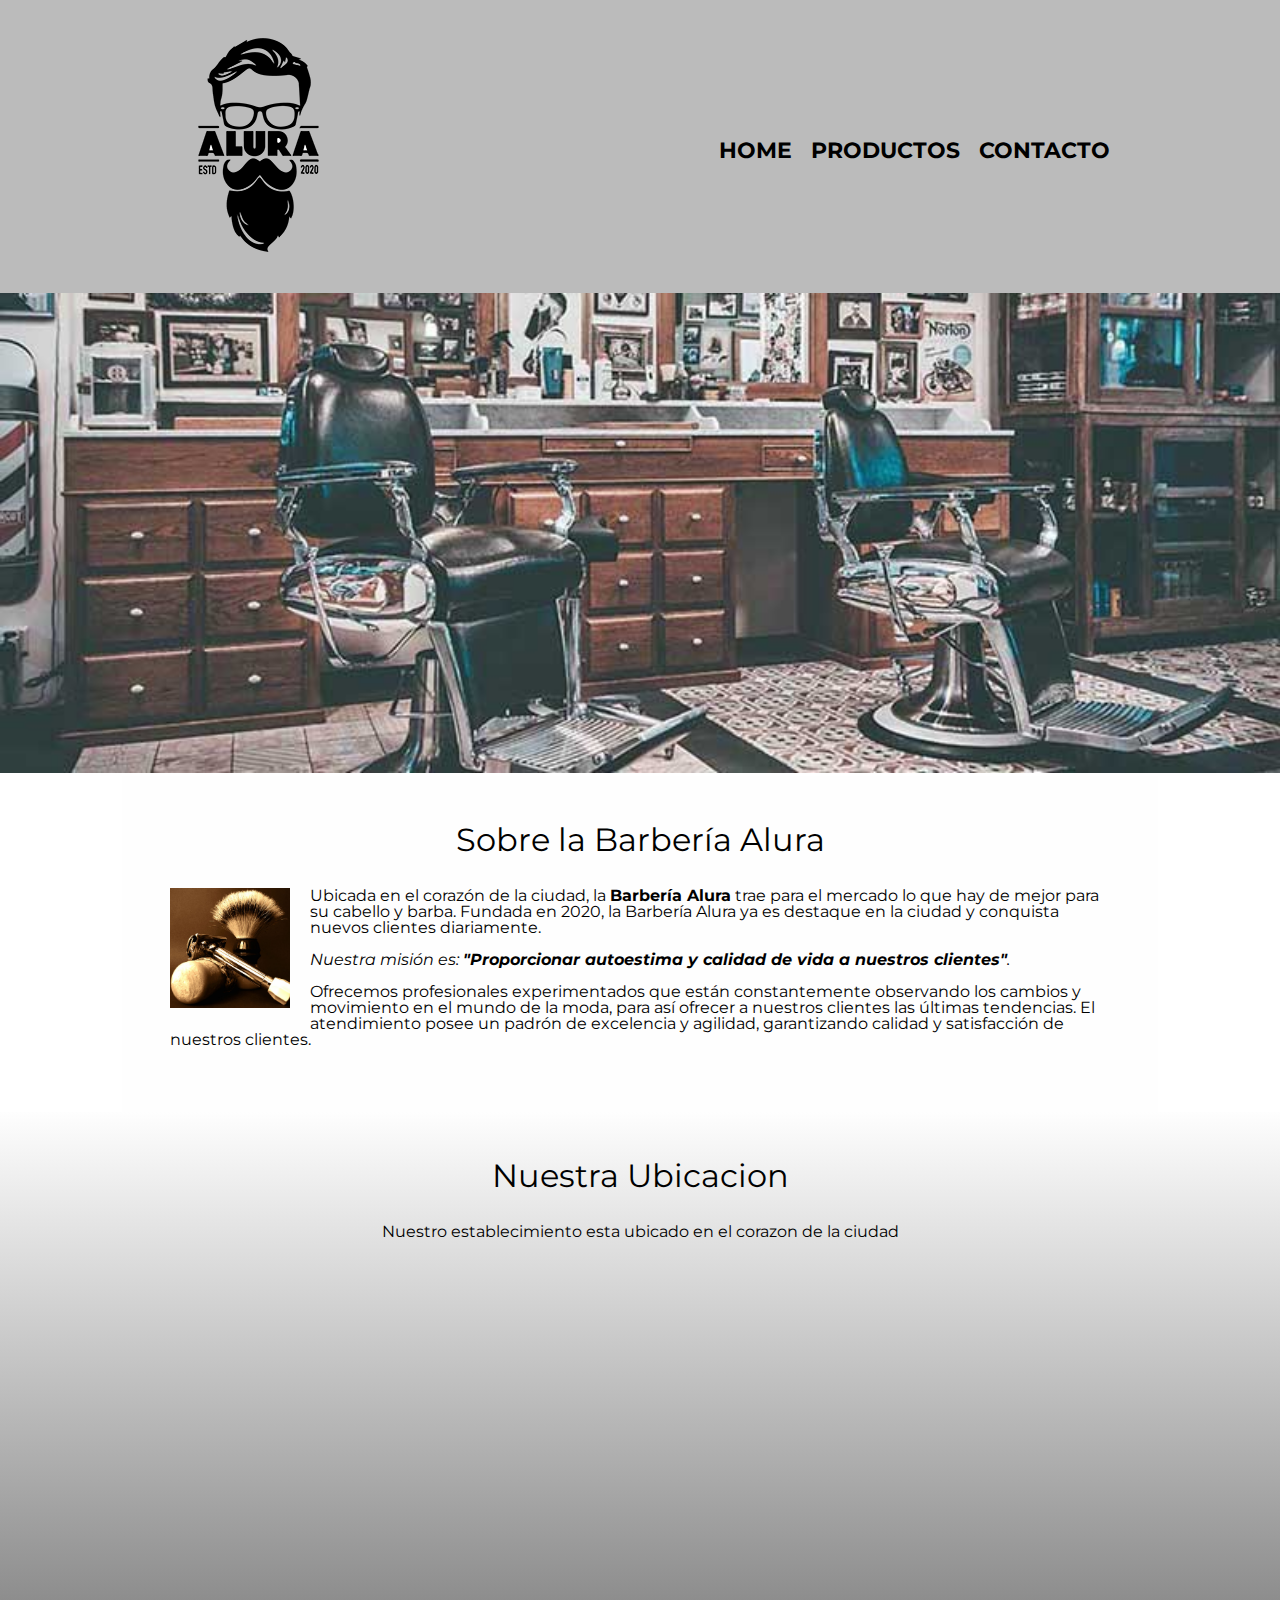
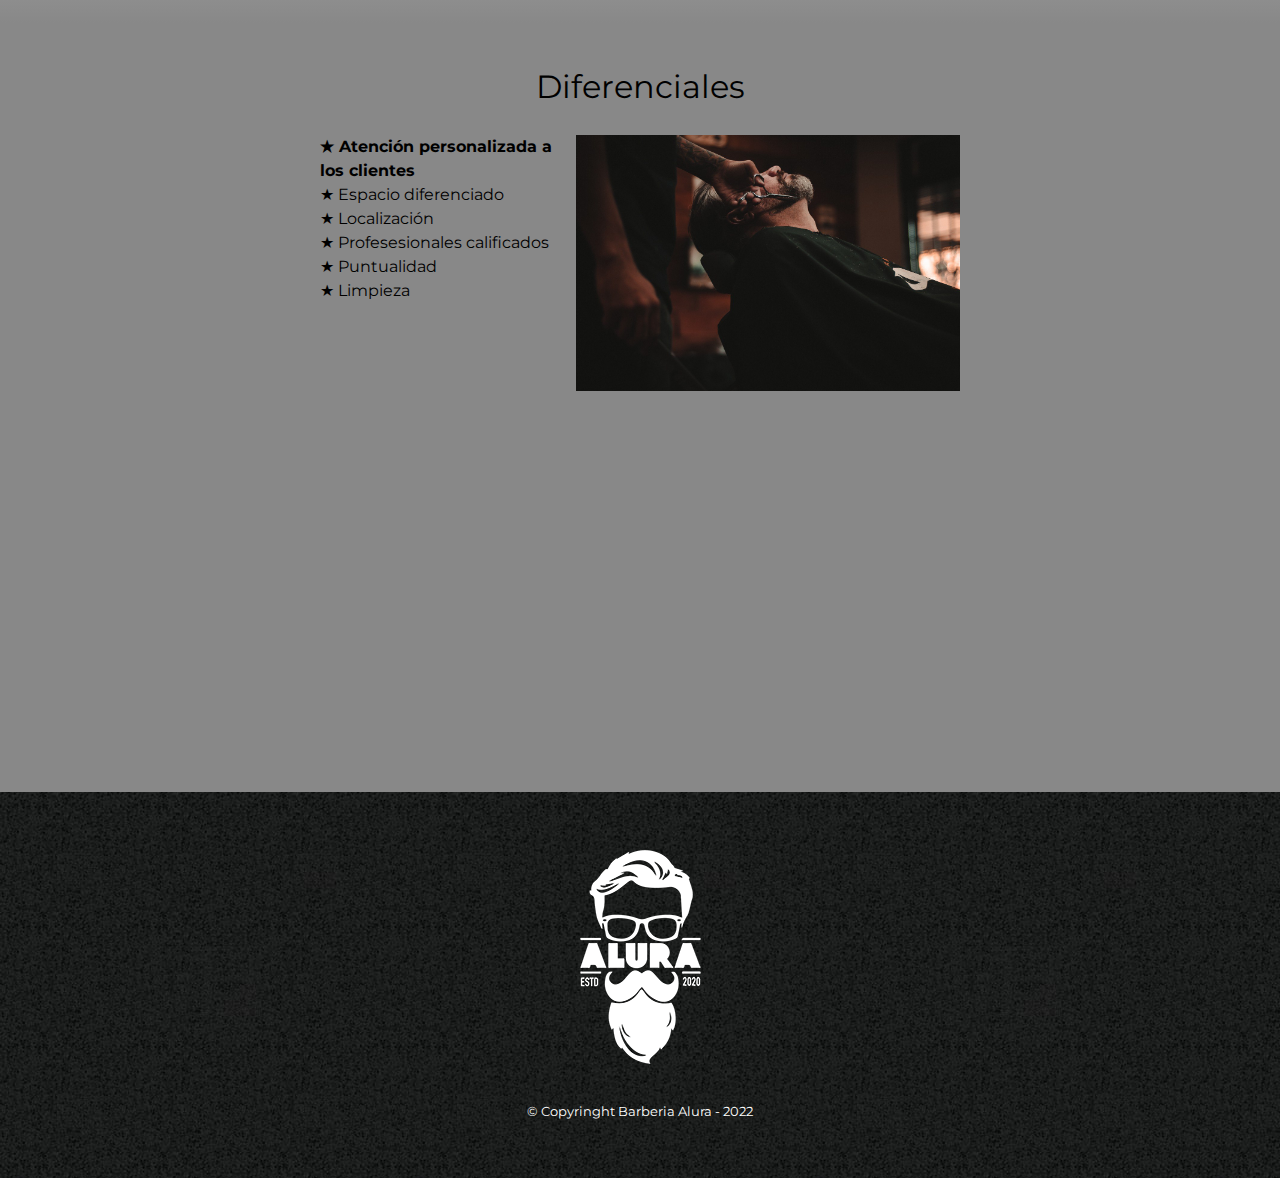
<file: index.html>
<!DOCTYPE html>

<html lang="es">
  <head>
    <meta charset="UTF-8" />
    <title>Barbería Alura</title>
    <link rel="stylesheet" href="reset.css" />
    <link rel="stylesheet" href="style.css" />
    <link rel="preconnect" href="https://fonts.googleapis.com" />
    <link rel="preconnect" href="https://fonts.gstatic.com" crossorigin />
    <link
      href="https://fonts.googleapis.com/css2?family=Montserrat:wght@300&display=swap"
      rel="stylesheet"
    />
  </head>

  <body>
    <header>
      <div class="caja">
        <h1>
          <img
            src="./imagenes/imagenes/logo.png"
            alt="Logo de barberia Alura"
          />
        </h1>
        <nav>
          <ul class="navegacion">
            <li><a href="index.html">Home</a></li>
            <li><a href="productos.html">Productos</a></li>
            <li><a href="contacto.html">Contacto</a></li>
          </ul>
        </nav>
      </div>
    </header>

    <img class="banner" src="banner/banner.jpg" />

    <main>
      <section class="principal">
        <h2 class="titulo-principal">Sobre la Barbería Alura</h2>

        <img
          class="utensilios"
          src="./imagenes/imagenes/utensilios.jpg"
          alt="Utensilios de un barbero"
        />
        <p>
          Ubicada en el corazón de la ciudad, la
          <strong>Barbería Alura</strong> trae para el mercado lo que hay de
          mejor para su cabello y barba. Fundada en 2020, la Barbería Alura ya
          es destaque en la ciudad y conquista nuevos clientes diariamente.
        </p>

        <p id="mision">
          <em
            >Nuestra misión es:
            <strong
              >"Proporcionar autoestima y calidad de vida a nuestros
              clientes"</strong
            >.</em
          >
        </p>

        <p>
          Ofrecemos profesionales experimentados que están constantemente
          observando los cambios y movimiento en el mundo de la moda, para así
          ofrecer a nuestros clientes las últimas tendencias. El atendimiento
          posee un padrón de excelencia y agilidad, garantizando calidad y
          satisfacción de nuestros clientes.
        </p>
      </section>

      <section class="mapa">
        <h3 class="titulo-principal">Nuestra Ubicacion</h3>
        <p>Nuestro establecimiento esta ubicado en el corazon de la ciudad</p>
       <div class="mapa-contenido">
         <iframe
         src="https://www.google.com/maps/embed?pb=!1m14!1m12!1m3!1d28415.79408340956!2d-61.08590614999999!3d-27.0941075!2m3!1f0!2f0!3f0!3m2!1i1024!2i768!4f13.1!5e0!3m2!1ses-419!2sar!4v1673317078653!5m2!1ses-419!2sar"
         width="100%"
         height="300"
         style="border: 0"
         allowfullscreen=""
         loading="lazy"
         referrerpolicy="no-referrer-when-downgrade"
         ></iframe>
        </div>
      </section>

      <section class="diferenciales">
        <h3 class="titulo-principal">Diferenciales</h3>
        <div class="contenido-diferenciales">
          <ul class="lista-diferenciales">
            <li class="items">Atención personalizada a los clientes</li>
            <li class="items">Espacio diferenciado</li>
            <li class="items">Localización</li>
            <li class="items">Profesesionales calificados</li>
            <li class="items">Puntualidad</li>
            <li class="items">Limpieza</li>
          </ul><img src="diferenciales/diferenciales.jpg"
            class="imagen-diferenciales"
          />
        </div>
           <div class="video">
        <iframe
          width="560"
          height="315"
          src="https://www.youtube.com/embed/zE-a5eqvlv8?start=274"
          title="YouTube video player"
          frameborder="0"
          allow="accelerometer; autoplay; clipboard-write; encrypted-media; gyroscope; picture-in-picture; web-share"
          allowfullscreen
        ></iframe>
      </div>
      </section>

   
    </main>

    <footer>
      <img
        src="./imagenes/imagenes/logo-blanco.png"
        alt="Logo de barberia Alura"
      />
      <p class="copyrigth">&copy Copyringht Barberia Alura - 2022</p>
    </footer>
  </body>
</html>
</file>
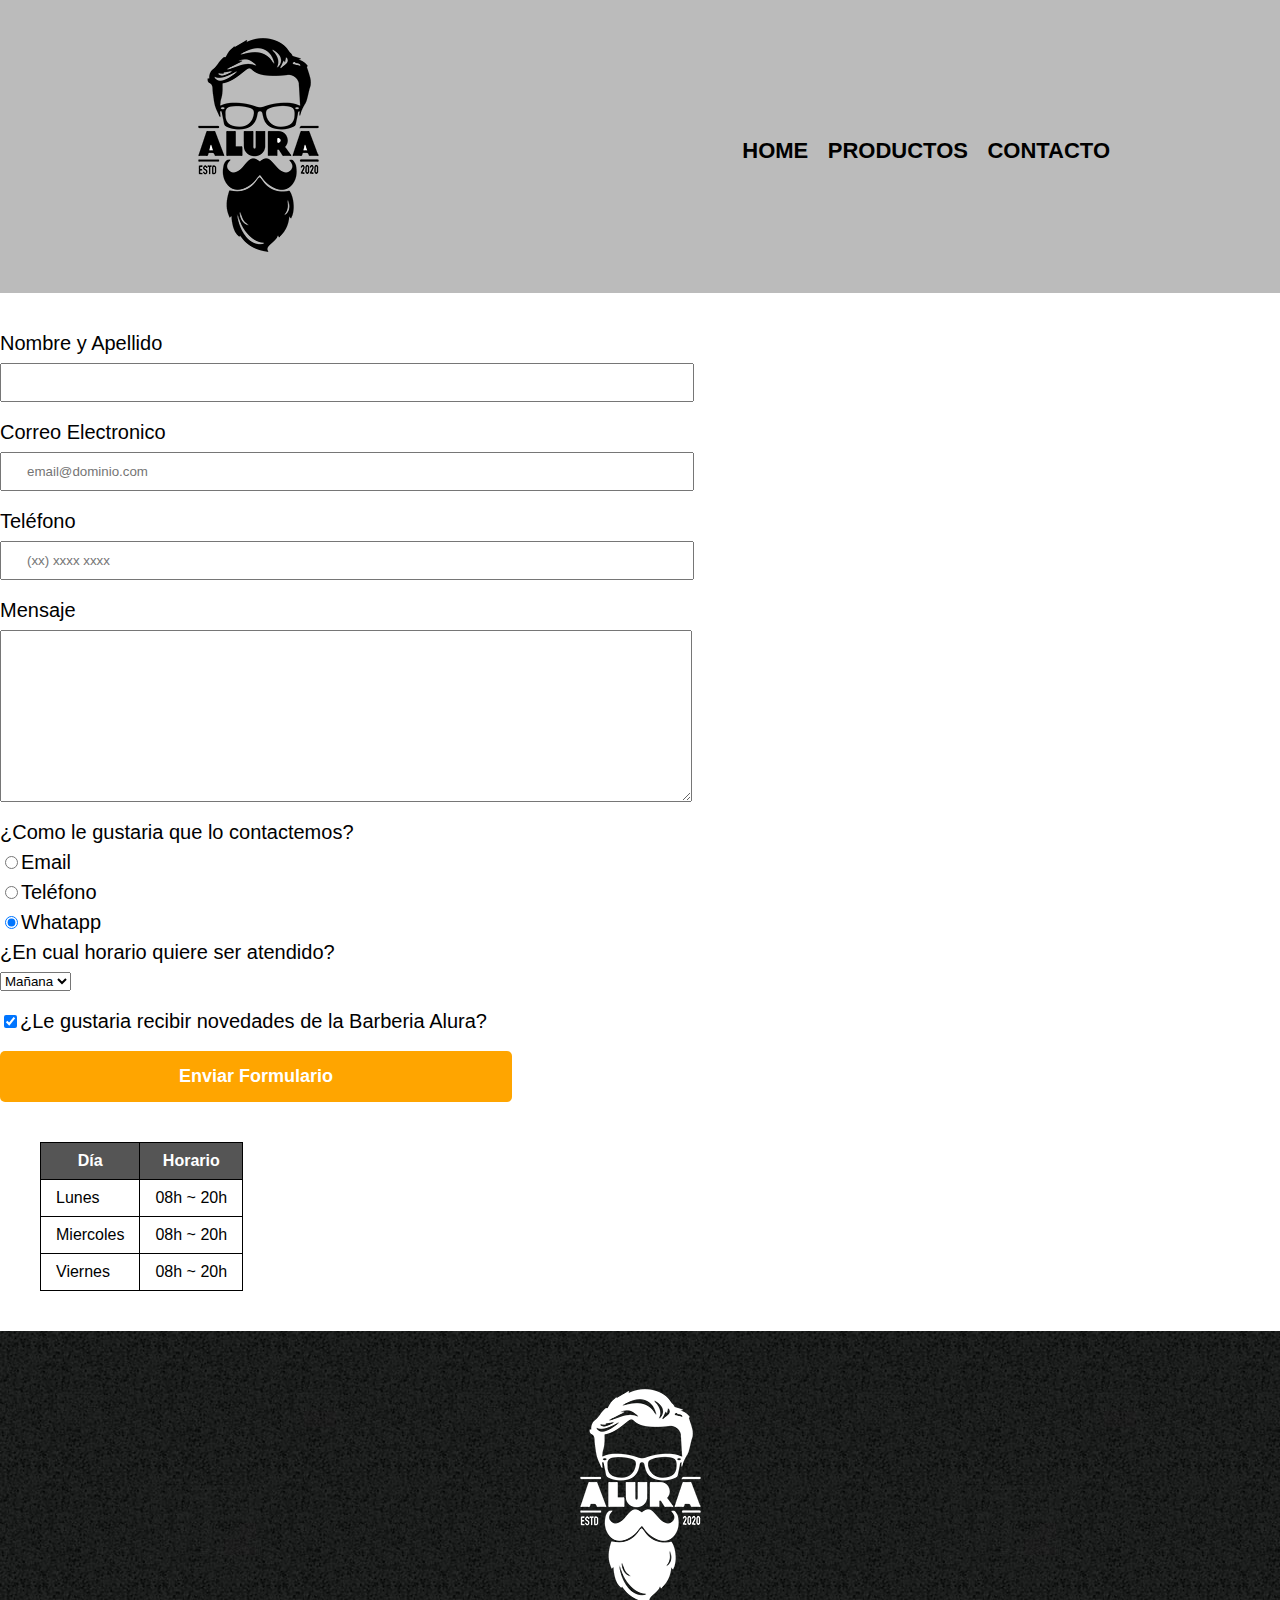
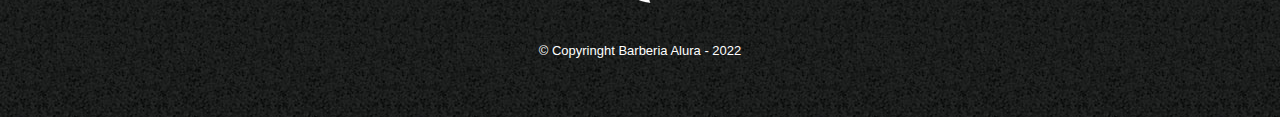
<file: contacto.html>
<!DOCTYPE html>
<html lang="en">
  <head>
    <meta charset="UTF-8" />
    <meta http-equiv="X-UA-Compatible" content="IE=edge" />
    <meta name="viewport" content="width=device-width, initial-scale=1.0" />
    <link rel="stylesheet" href="./reset.css" />
    <link rel="stylesheet" href="./style.css" />
    <title>Contacto</title>
  </head>

  <body>
    <header>
      <div class="caja">
        <h1>
          <img
            src="./imagenes/imagenes/logo.png"
            alt="Logo de barberia Alura"
          />
        </h1>
        <nav>
          <ul class="navegacion">
            <li><a href="index.html">Home</a></li>
            <li><a href="productos.html">Productos</a></li>
            <li><a href="contacto.html">Contacto</a></li>
          </ul>
        </nav>
      </div>
    </header>

    <main>
      <form action="">
        <label for="nombreapellido">Nombre y Apellido</label>
        <input type="text" id="nombreapellido" class="input-padron" required />

        <label for="correoelectronico">Correo Electronico</label>
        <input
          type="email"
          id="correoelectronico"
          class="input-padron"
          required
          placeholder="email@dominio.com"
        />

        <label for="telefono">Teléfono</label>
        <input
          type="tel"
          id="telefono"
          class="input-padron"
          required
          placeholder="(xx) xxxx xxxx"
        />

        <label for="mensaje">Mensaje</label>
        <textarea
          name=""
          id="mensaje"
          cols="70"
          rows="10"
          class="input-padron"
          required
        ></textarea>

        <fieldset>
          <legend>¿Como le gustaria que lo contactemos?</legend>

          <label for="radio-email">
            <input
              type="radio"
              name="contacto"
              value="email"
              id="radio-email"
            />Email</label
          >

          <label for="radio-telefono"
            ><input
              type="radio"
              name="contacto"
              value="telefono"
              id="radio-telefono"
            />Teléfono</label
          >

          <label for="radio-whatapp"
            ><input
              type="radio"
              name="contacto"
              value="whatapp"
              id="radio-whatapp"
              checked
            />Whatapp</label
          >
        </fieldset>
        <fieldset>
          <legend>¿En cual horario quiere ser atendido?</legend>
          <select>
            <option>Mañana</option>
            <option>Tarde</option>
            <option>Noche</option>
          </select>
        </fieldset>

        <label class="checkbox"
          ><input type="checkbox" checked />¿Le gustaria recibir novedades de la
          Barberia Alura?</label
        >
        <input class="enviar" type="submit" value="Enviar Formulario" />
      </form>

      <table>
        <thead>
          <tr>
            <!-- Filas  -->
            <th>Día</th>
            <!-- Columnas  -->
            <th>Horario</th>
          </tr>
        </thead>

        <tbody>
          <tr>
            <td>Lunes</td>
            <td>08h ~ 20h</td>
          </tr>
          <tr>
            <td>Miercoles</td>
            <td>08h ~ 20h</td>
          </tr>
          <tr>
            <td>Viernes</td>
            <td>08h ~ 20h</td>
          </tr>
        </tbody>
      </table>
    </main>

    <footer>
      <img
        src="./imagenes/imagenes/logo-blanco.png"
        alt="Logo de barberia Alura"
      />
      <p class="copyrigth">&copy Copyringht Barberia Alura - 2022</p>
    </footer>
  </body>
</html>
</file>
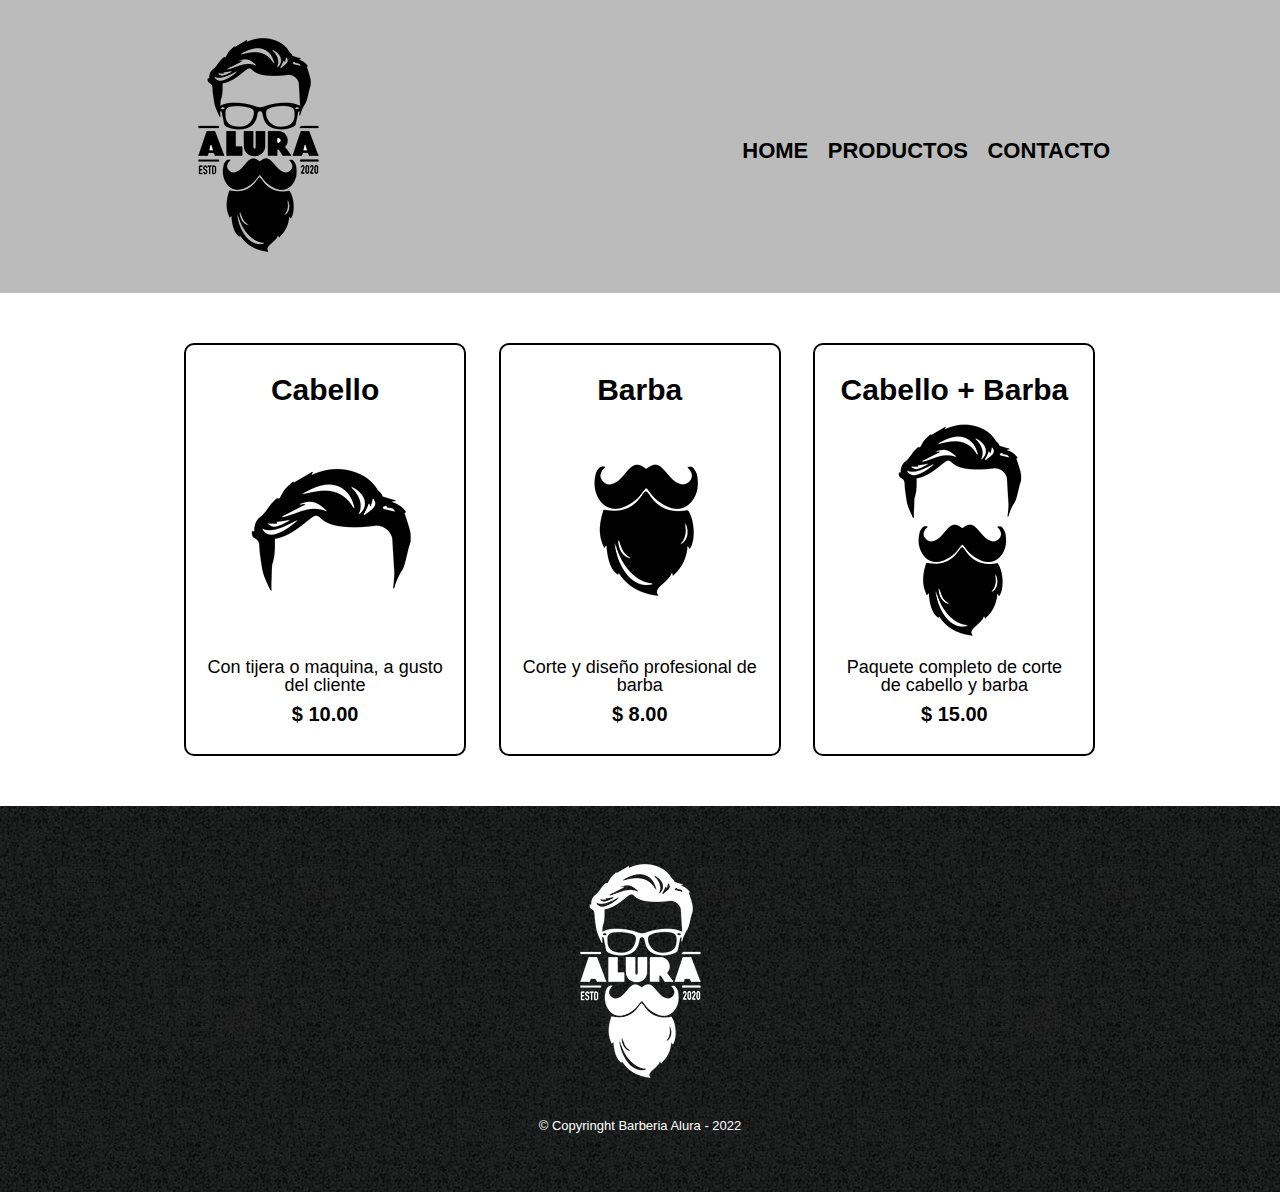
<file: productos.html>
<!DOCTYPE html>
<html lang="en">
  <head>
    <meta charset="UTF-8" />
    <meta http-equiv="X-UA-Compatible" content="IE=edge" />
    <meta name="viewport" content="width=device-width, initial-scale=1.0" />
    <link rel="stylesheet" href="./reset.css" />
    <link rel="stylesheet" href="./style.css" />
    <title>Productos</title>
  </head>

  <body>
    <header>
      <div class="caja">
        <h1><img src="./imagenes/imagenes/logo.png" alt="" /></h1>
        <nav>
          <ul class="navegacion">
            <li><a href="index.html">Home</a></li>
            <li><a href="productos.html">Productos</a></li>
            <li><a href="contacto.html">Contacto</a></li>
          </ul>
        </nav>
      </div>
    </header>

    <main>
      <ul class="productos">
        
        <li>
          <h2>Cabello</h2>
          <img src="./imagenes/imagenes/cabello.jpg" alt="" />
          <p class="producto-descripcion">
            Con tijera o maquina, a gusto del cliente
          </p>
          <p class="producto-precio">$ 10.00</p>
        </li>
       
        <li>
          <h2>Barba</h2>
          <img src="./imagenes/imagenes/barba.jpg" alt="" />
          <p class="producto-descripcion">
            Corte y diseño profesional de barba
          </p>
          <p class="producto-precio">$ 8.00</p>
        </li>
       
        <li>
          <h2>Cabello + Barba</h2>
          <img src="./imagenes/imagenes/cabello+barba.jpg" alt="" />
          <p class="producto-descripcion">
            Paquete completo de corte de cabello y barba
          </p>
          <p class="producto-precio">$ 15.00</p>
        </li>
     
      </ul>
    </main>

    <footer>
      <img src="./imagenes/imagenes/logo-blanco.png" alt="" />
      <p class="copyrigth">&copy Copyringht Barberia Alura - 2022</p>
    </footer>
  </body>
</html>
</file>
<file: style.css>
body {
  font-family: "Montserrat", sans-serif;
}
header {
  background-color: #bbbbbb;
  padding: 20px 0;
}

.caja {
  position: relative;
  width: 940px;
  margin: 0 auto;
}

nav {
  position: absolute;
  top: 120px;
  right: 0;
}

nav li {
  display: inline;
  margin: 0 0 0 15px;
}

nav a {
  text-transform: uppercase;
  color: #000000;
  font-weight: bold;
  font-size: 22px;
  text-decoration: none;
}

.productos {
  width: 940px;
  margin: 0 auto;
  padding: 50px;
}
.productos li {
  display: inline-block;
  text-align: center;
  width: 30%;
  vertical-align: top;
  margin: 0 1.5%;
  padding: 30px 20px;
  box-sizing: border-box;
  /* border-color: #000000;
    border-width: 2px;
    border-style: solid; */
  border: 2px solid #000000;
  border-radius: 10px;
}

.productos h2 {
  font-size: 30px;
  font-weight: bold;
}

.productos li:hover h2 {
  font-size: 33px;
}
.producto-descripcion {
  font-size: 18px;
}

.producto-precio {
  font-size: 20px;
  font-weight: bold;
  margin-top: 10px;
}

nav a:hover {
  color: #c78c19;
  text-decoration: underline;
}
.productos li:hover {
  border-color: #c78c19;
}
.productos li:active {
  border-color: #088c19;
}

footer {
  text-align: center;
  padding: 40px;
  background-image: url("./imagenes/imagenes/bg.jpg");
}
.copyrigth {
  color: #ffffff;
  font-size: 13px;
  margin: 20px;
}

/* main {
  width: 940px;
  margin: 0 auto;
} */
form {
  margin: 40px 0px;
}
form label,
form legend {
  display: block;
  font-size: 20px;
  margin: 0 0 10px;
}

.input-padron {
  display: block;
  margin: 0 0 20px;
  padding: 10px 25px;
  width: 50%;
}
.checkbox {
  margin: 20px 0;
}

.enviar {
  width: 40%;
  padding: 15px 0;
  font-size: 18px;
  font-weight: bold;
  color: white;
  background-color: orange;
  border: none;
  border-radius: 5px;
  transition: 0.5s all;
  cursor: pointer;
}

.enviar:hover {
  background-color: darkgreen;
  transform: scale(1.2);
}

table {
  margin: 40px 40px;
}

thead {
  background-color: #555555;
  color: white;
  font-weight: bold;
}

td,
th {
  border: 1px solid black;
  padding: 10px 15px;
}

/* inicio de CSS para nuestra Home */

.banner {
  width: 100%;
}
.principal{
    padding: 3em;
    background-color: #FEFEFE;
    width: 940px;
    margin: 0 auto;
}

.titulo-principal {
  margin: 0 0 1em;
  text-align: center;
  font-size: 2em; /* el 2em quiere decir que va a utilizar 2 veces el tamaño por defecto que este utilizando el navegador */
  clear: left;
}

.principal p {
  margin: 0 0 1em;
}
.principal strong {
  font-weight: bold;
}

.principal em {
  font-style: italic;
}
.utensilios {
  width: 120px;
  float: left;
  margin: 0 20px 20px 0;
}

.mapa {
    padding: 3em 0; 
    background: linear-gradient(#fefefe, #888888);
}

.mapa p {
  margin: 0 0 2em;
  text-align: center;
}
.mapa-contenido{
    width: 940px;
    margin: 0 auto;

}
.diferenciales{
    padding: 3em 0;
    background-color: #888888;
}
.contenido-diferenciales {
  width: 640px;
  margin: 0 auto;
}
.lista-diferenciales {
    width: 40%;
    display: inline-block;
    vertical-align: top;
}
.items{
    line-height: 1.5;
}
.items:before{
    content:'★ ';
}
/* pseudoclase, */
.items:first-child{
    font-weight: bold;
}

.imagen-diferenciales {
  width: 60%;
}
.video {
  width: 560px;
  margin: 1em auto;
}
</file>
